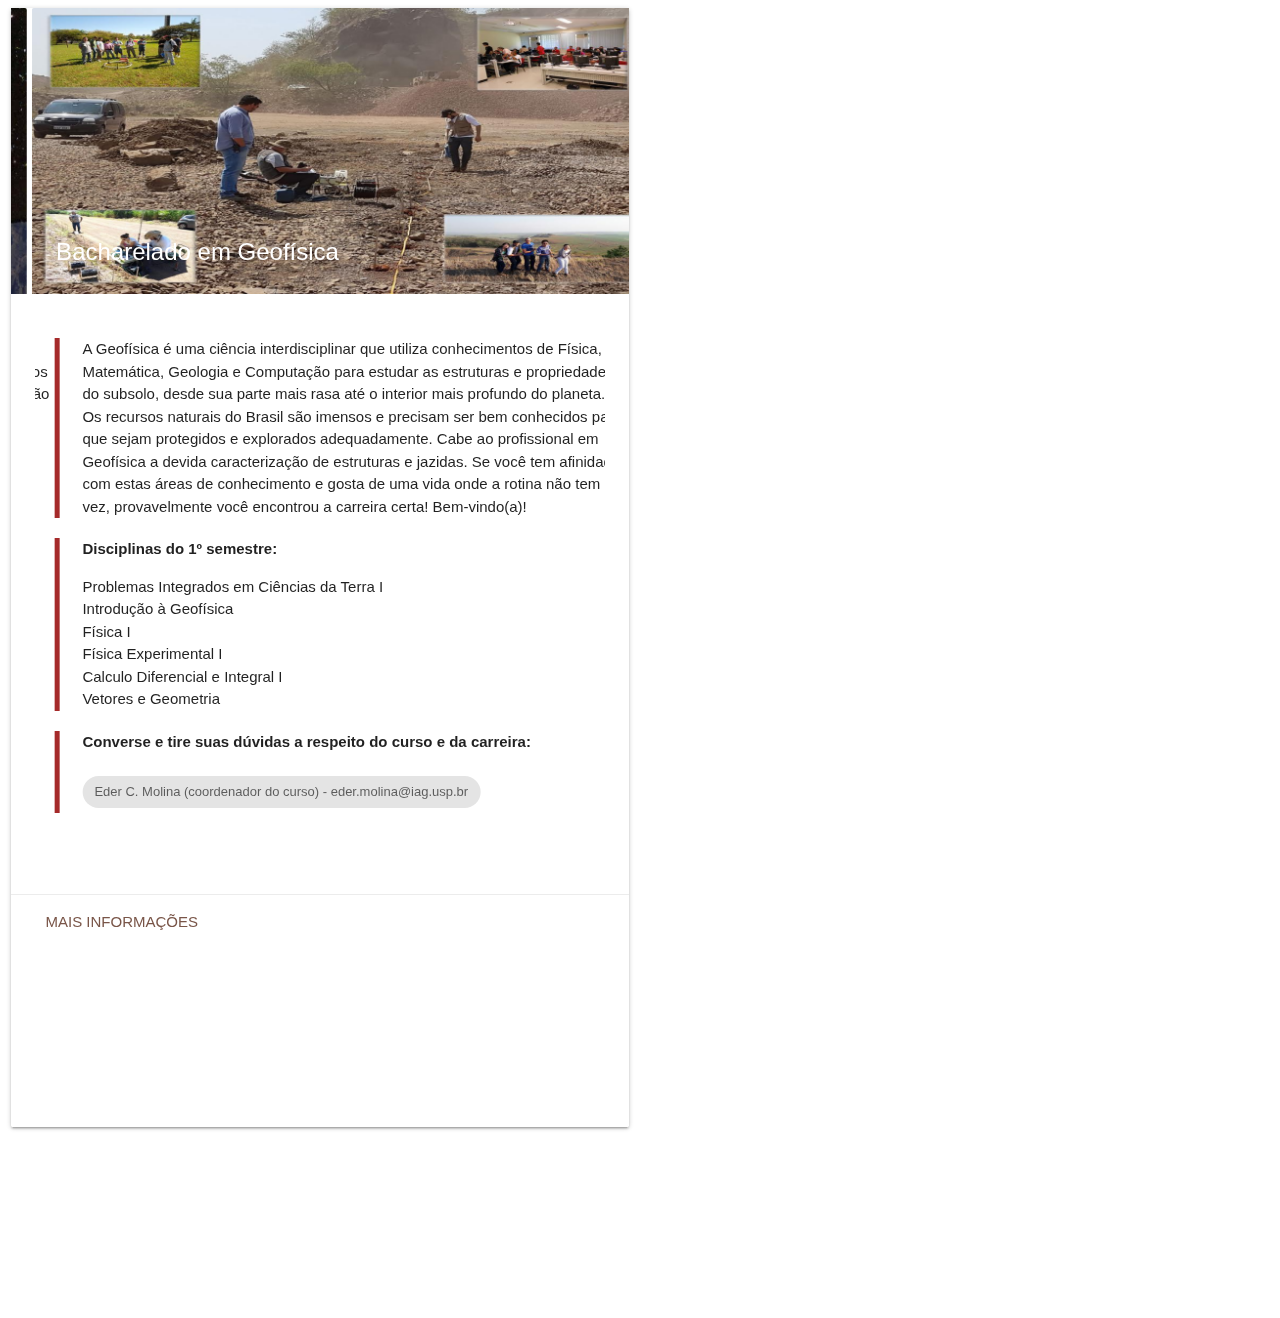
<file: index.html>
<!DOCTYPE html>
<!--[if lt IE 7]>      <html class="no-js lt-ie9 lt-ie8 lt-ie7"> <![endif]-->
<!--[if IE 7]>         <html class="no-js lt-ie9 lt-ie8"> <![endif]-->
<!--[if IE 8]>         <html class="no-js lt-ie9"> <![endif]-->
<!--[if gt IE 8]><!--> <html class="no-js"> <!--<![endif]-->
    <head>
        <meta charset="utf-8">
        <meta http-equiv="X-UA-Compatible" content="IE=edge">
        <title></title>
        <meta name="description" content="">
        <meta name="viewport" content="width=device-width, initial-scale=1">
        <link rel="stylesheet" href="https://cdnjs.cloudflare.com/ajax/libs/materialize/1.0.0/css/materialize.min.css">
        <link rel="stylesheet" href="assets/css/general.css">
        <script src="https://cdnjs.cloudflare.com/ajax/libs/jquery/3.1.1/jquery.min.js"></script>
        <script src="https://cdnjs.cloudflare.com/ajax/libs/materialize/1.0.0/js/materialize.min.js"></script>
        <script src="assets/js/general.js"></script>
    </head>
    <body>

        <div class="row">
            <div class="col s12 m6">
                <div class="card hoverable">
                    <div class="card-image">
                        <div class="carousel carousel-slider">
                            <div class="carousel-item">
                                <div class="card-image">
                                    <img src="assets/images/image1.jpg" alt="">
                                    <span class="card-title">Bacharelado em Astronomia no IAG/USP</span>
                                </div>
                            </div>
                            <div class="carousel-item">
                                <div class="card-image">
                                    <img src="assets/images/image3.png" alt="">
                                    <span class="card-title">Bacharelado em Geofísica</span>
                                </div>
                            </div>
                        </div>
                    </div>
                    <div class="card-content card-content-fixed-size">
                        <div class="carousel carousel-slider carousel-content">
                            <div class="carousel-item">
                                <blockquote class="blockquote_astronomia">
                                        O nosso bacharelado oferece uma formação em Astronomia e Astrofísica moderna com 
                                        uma base sólida em Física e Cálculo, complementada com tópicos como: análise de 
                                        dados, programação, técnicas observacionais e instrumentação astronômica.
                                        O curso de Astronomia é estruturado em vertentes: acadêmica, ensino, divulgação, 
                                        astronomia espacial, etc. Dependendo da vertente, o aluno poderá complementar sua 
                                        formação aprendendo sobre jornalismo científico, história da astronomia, mecatrônica,
                                        ou então seguindo disciplinas mais avançadas de Astronomia e Física.
                                </blockquote> 
                            
                                <blockquote class="blockquote_astronomia">
                                        <b>Disciplinas indicadas para matrícula no 1º semestre:</b>
                                        <ul>
                                            <li>Atronomia: Uma Visão Geral I</li>
                                            <li>Física I</li>
                                            <li>Física Experimental</li>
                                            <li>Cálculo Diferencial e Integral</li>
                                            <li>Vetores e Geometria</li>
                                            <li>Introdução à Física da Terra e do Universo (feita por requerimento)</li>
                                        </ul>
                                </blockquote>
                                <blockquote class="blockquote_astronomia">
                                    <b>Converse e tire suas dúvidas a respeito do curso e da carreira:</b>
                                    <br><br>
                                    <div class="chip">
                                        Gastão B. Lima Neto (coordenador do curso) - gastao.limaneto@iag.usp.br
                                    </div>
                                    <div class="chip">
                                        Alex Carciofi (vice-coordenador do curso) carciofi@usp.br
                                    </div>
                                </blockquote>
                            </div>
                            <div class="carousel-item">
                                <blockquote class="blockquote_geofisica">
                                    A Geofísica é uma ciência interdisciplinar que utiliza conhecimentos de Física, Matemática,
                                    Geologia e Computação para estudar as estruturas e propriedades do subsolo, desde sua parte
                                    mais rasa até o interior mais profundo do planeta. Os recursos naturais do Brasil são imensos
                                    e precisam ser bem conhecidos para que sejam protegidos e explorados adequadamente. Cabe ao 
                                    profissional em Geofísica a devida caracterização de estruturas e jazidas. Se você tem afinidade
                                    com estas áreas de conhecimento e gosta de uma vida onde a rotina não tem vez, provavelmente você
                                    encontrou a carreira certa! Bem-vindo(a)!
                                </blockquote> 
                                <blockquote class="blockquote_geofisica">
                                    <b>Disciplinas do 1º semestre:</b>
                                    <ul>
                                        <li>Problemas Integrados em Ciências da Terra I</li>
                                        <li>Introdução à Geofísica</li>
                                        <li>Física I</li>
                                        <li>Física Experimental I</li>
                                        <li>Calculo Diferencial e Integral I</li>
                                        <li>Vetores e Geometria</li>
                                    </ul>
                                </blockquote>
                                <blockquote class="blockquote_geofisica">
                                    <b>Converse e tire suas dúvidas a respeito do curso e da carreira:</b>
                                    <br><br>
                                    <div class="chip">
                                        Eder C. Molina (coordenador do curso) - eder.molina@iag.usp.br
                                    </div>
                                </blockquote>
                            </div>
                        </div>    
                    </div>
                    <div class="card-action">
                        <div class="carousel carousel-card-action">
                            <div class="carousel-item">
                                <a href="http://www.astro.iag.usp.br/~bacharelado/" class="blue-text">Mais informações</a>
                            </div>
                            <div class="carousel-item">
                                <a href="http://www.iag.usp.br/geofisica/graduacao/" class="brown-text">Mais informações</a>
                            </div>
                        </div>
                    </div>
                </div>
            </div>
        </div>
        
        <script src="" async defer></script>
    </body>
</file>
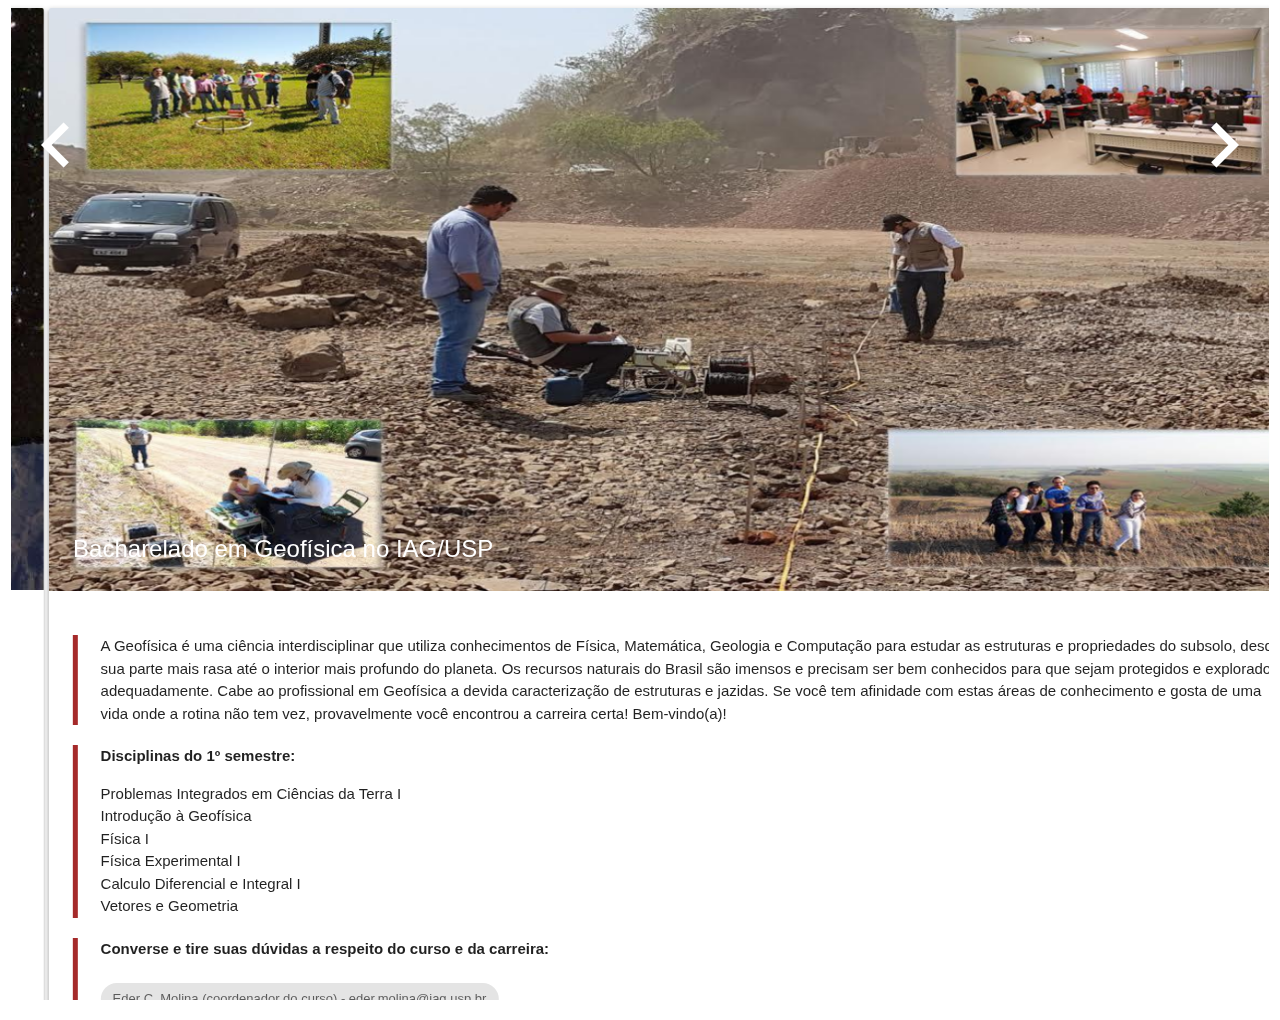
<file: index.1.html>
<!DOCTYPE html>
<!--[if lt IE 7]>      <html class="no-js lt-ie9 lt-ie8 lt-ie7"> <![endif]-->
<!--[if IE 7]>         <html class="no-js lt-ie9 lt-ie8"> <![endif]-->
<!--[if IE 8]>         <html class="no-js lt-ie9"> <![endif]-->
<!--[if gt IE 8]><!--> <html class="no-js"> <!--<![endif]-->
    <head>
        <meta charset="utf-8">
        <meta http-equiv="X-UA-Compatible" content="IE=edge">
        <title></title>
        <meta name="description" content="">
        <meta name="viewport" content="width=device-width, initial-scale=1">
        <link rel="stylesheet" href="https://cdnjs.cloudflare.com/ajax/libs/materialize/1.0.0/css/materialize.min.css">
        <link rel="stylesheet" href="assets/css/general.css">
        <link href="https://fonts.googleapis.com/icon?family=Material+Icons" rel="stylesheet">
        <script src="https://cdnjs.cloudflare.com/ajax/libs/jquery/3.1.1/jquery.min.js"></script>
        <script src="https://cdnjs.cloudflare.com/ajax/libs/materialize/1.0.0/js/materialize.min.js"></script>
        <script src="assets/js/general.js"></script>
    </head>
    <body>

        <div class="row">
            <div class="col s12 m12 container">
                
                <div class="carousel carousel-slider carousel-content">
                    <div class="carousel-fixed-item middle-indicator">
                        <div class="left">
                            <a href="#" class="movePrevCarousel middle-indicator-text waves-effect waves-light content-indicator">
                                <i class="material-icons large white-text left  middle-indicator-text" id="left">chevron_left</i>
                            </a>
                        </div>
                        <div class="right">
                            <a href="#" class=" moveNextCarousel middle-indicator-text waves-effect waves-light content-indicator">
                                <i class="material-icons large white-text right middle-indicator-text" id="right">chevron_right</i>
                            </a>
                        </div>
                    </div>

                    <div class="carousel-item">
                        <div class="card hoverable">
                            <div class="card-image">
                                <img src="assets/images/image1.jpg" alt="">
                                <span class="card-title">Bacharelado em Astronomia no IAG/USP</span>
                            </div>
                            <div class="card-content card-content-fixed-size">
                                <blockquote class="blockquote_astronomia">
                                    O nosso bacharelado oferece uma formação em Astronomia e Astrofísica moderna com 
                                    uma base sólida em Física e Cálculo, complementada com tópicos como: análise de 
                                    dados, programação, técnicas observacionais e instrumentação astronômica.
                                    O curso de Astronomia é estruturado em vertentes: acadêmica, ensino, divulgação, 
                                    astronomia espacial, etc. Dependendo da vertente, o aluno poderá complementar sua 
                                    formação aprendendo sobre jornalismo científico, história da astronomia, mecatrônica,
                                    ou então seguindo disciplinas mais avançadas de Astronomia e Física.
                                </blockquote>

                                <blockquote class="blockquote_astronomia">
                                    <b>Disciplinas indicadas para matrícula no 1º semestre:</b>
                                    <ul>
                                        <li>Atronomia: Uma Visão Geral I</li>
                                        <li>Física I</li>
                                        <li>Física Experimental</li>
                                        <li>Cálculo Diferencial e Integral</li>
                                        <li>Vetores e Geometria</li>
                                        <li>Introdução à Física da Terra e do Universo (feita por requerimento)</li>
                                    </ul>
                                </blockquote>
                                <blockquote class="blockquote_astronomia">
                                    <b>Converse e tire suas dúvidas a respeito do curso e da carreira:</b>
                                    <br><br>
                                    <div class="chip">
                                        Gastão B. Lima Neto (coordenador do curso) - gastao.limaneto@iag.usp.br
                                    </div>
                                    <div class="chip">
                                        Alex Carciofi (vice-coordenador do curso) carciofi@usp.br
                                    </div>
                                </blockquote>
                            </div>
                            <div class="card-action">
                                <a href="http://www.astro.iag.usp.br/~bacharelado/" class="blue-text" target="_blank">Mais informações</a>
                            </div>
                        </div>
                    </div>
                    <div class="carousel-item">
                        <div class="card">
                            <div class="card-image">
                                <img src="assets/images/image3.png" alt="">
                                <span class="card-title">Bacharelado em Geofísica no IAG/USP</span>
                            </div>
                            <div class="card-content card-content-fixed-size">
                                <blockquote class="blockquote_geofisica">
                                    A Geofísica é uma ciência interdisciplinar que utiliza conhecimentos de Física, Matemática,
                                    Geologia e Computação para estudar as estruturas e propriedades do subsolo, desde sua parte
                                    mais rasa até o interior mais profundo do planeta. Os recursos naturais do Brasil são imensos
                                    e precisam ser bem conhecidos para que sejam protegidos e explorados adequadamente. Cabe ao 
                                    profissional em Geofísica a devida caracterização de estruturas e jazidas. Se você tem afinidade
                                    com estas áreas de conhecimento e gosta de uma vida onde a rotina não tem vez, provavelmente você
                                    encontrou a carreira certa! Bem-vindo(a)!
                                </blockquote> 
                                <blockquote class="blockquote_geofisica">
                                    <b>Disciplinas do 1º semestre:</b>
                                    <ul>
                                        <li>Problemas Integrados em Ciências da Terra I</li>
                                        <li>Introdução à Geofísica</li>
                                        <li>Física I</li>
                                        <li>Física Experimental I</li>
                                        <li>Calculo Diferencial e Integral I</li>
                                        <li>Vetores e Geometria</li>
                                    </ul>
                                </blockquote>
                                <blockquote class="blockquote_geofisica">
                                    <b>Converse e tire suas dúvidas a respeito do curso e da carreira:</b>
                                    <br><br>
                                    <div class="chip">
                                        Eder C. Molina (coordenador do curso) - eder.molina@iag.usp.br
                                    </div>
                                </blockquote>
                            </div>
                            <div class="card-action">
                                <a href="http://www.iag.usp.br/geofisica/graduacao/" class="brown-text" target="_blank">Mais informações</a>
                            </div>
                        </div>
                    </div>
                    <div class="carousel-item">
                        <div class="card hoverable">
                            <div class="card-image">
                                <img src="assets/images/meteo.png" alt="">
                                <span class="card-title">Bacharelado em Meteorologia no IAG/USP</span>
                            </div>
                            <div class="card-content card-content-fixed-size">
                                <blockquote class="blockquote-atmosfericas">
                                    A Meteorologia é a ciência que utiliza conhecimentos de Física,
                                    Matemática e Computação para estudar a atmosfera, seu
                                    comportamento e seus fenômenos. O profissional formado analisa e
                                    processa dados para realizar a previsão de tempo e clima, investigar
                                    fenômenos como poluição atmosférica, recursos hídricos e mudanças
                                    climáticas. Sua profissão tem interfaces com química, oceanografia,
                                    meio-ambiente, agricultura e saúde, entre muitas outras. Assim, o
                                    meteorologista pode trabalhar em empresas de previsão de tempo e
                                    clima, empresas do setor elétrico e hidrológico, empresas de seguro,
                                    na mídia (rádio, TV e internet), assim como em universidades e órgãos
                                    governamentais de pesquisa. Além disso, a base matemática adquirida
                                    no curso também permite ao egresso trabalhar em outras áreas tais
                                    como no mercado financeiro, em empresas de desenvolvimento de
                                    tecnologias, etc.
                                </blockquote>
                                <blockquote class="blockquote-atmosfericas">
                                    <b>Disciplinas indicadas para matrícula no 1º semestre:</b>
                                    <ul>
                                        <li>Introdução às Ciências Atmosféricas</li>
                                        <li>Física I</li>
                                        <li>Física Experimental I</li>
                                        <li>Cálculo Diferencial e Integral I</li>
                                        <li>Vetores e Geometria</li>
                                        <li>Física da Terra e do Universo (feita por requerimento)</li>
                                    </ul>
                                </blockquote>
                                <blockquote class="blockquote-atmosfericas">
                                    <b>Converse e tire suas dúvidas a respeito do curso e da carreira:</b>
                                    <br><br>
                                    <div class="chip">
                                        Rachel Albrecht (coordenadora do curso) - rachel.albrecht@iag.usp.br
                                    </div>
                                    <div class="chip">
                                        Carlos Raupp - carlos.raupp@iag.usp.br
                                    </div>
                                </blockquote>
                            </div>
                            <div class="card-action">
                                <a id="amosfericas-bacharelado" href="http://www.iag.usp.br/geofisica/graduacao/" class="blue-text" target="_blank">Mais informações</a>
                            </div>
                        </div>
                    </div>
                </div>
            </div>
        </div>
    </body>
</file>
<file: assets/css/general.css>
.blockquote_astronomia {
    border-left-color: blue;
}

.blockquote_geofisica {
    border-left-color: brown;
}

.blockquote_atmosfericas {
    border-left-color: #003377;
}

.card-content-fixed-size {
    height: 600px;
}

.carousel-content {
    min-height: 1000px;
}

.middle-indicator{
    position:absolute;
    top:10%;
}

.middle-indicator-text{
  font-size: 4.2rem;
}

a.middle-indicator-text{
   color:white !important;
}

.carousel-fixed-item {
    height: 70px;
}
</file>
